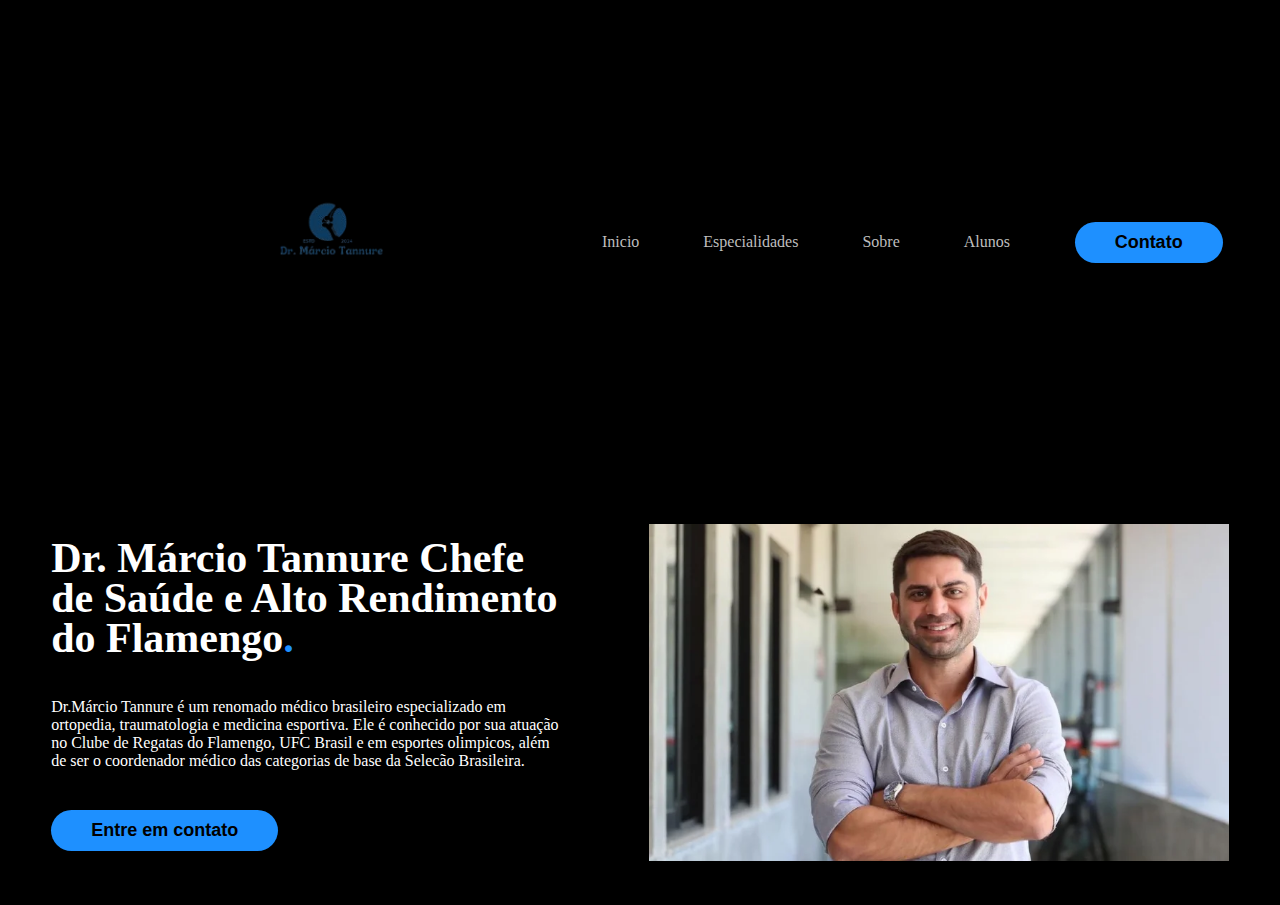
<file: Site-main/index.html>
<!DOCTYPE html>
<html lang="pt-BR">
<head>
    <meta charset="UTF-8">
    <meta name="viewport" content="width=device-width, initial-scale=1.0">
    <title>Dr. Márcio Tannure</title>
    <link rel="stylesheet" href="style.css">
    <link rel="stylesheet" href="https://cdn.jsdelivr.net/npm/bootstrap-icons@1.11.3/font/bootstrap-icons.min.css">
</head>
<body>

    <header>
        <div class="interface">
            <div class="logo">
                <a href="#">
                    <img src="image/Logo_Ortopedia_Simples_Azul__2_-removebg-preview.png" alt="" width="480px ">
                </a>
            </div>
               
            <nav class="menu-desktop">
                <ul>
                    <li><a href="#">Inicio</a></li>
                    <li><a href="Especialidades.html">Especialidades</a></li>
                    <li><a href="Sobre.html">Sobre</a></li>
                    <li><a href="sobrenos.html">Alunos</a></li>
                </ul>
            </nav>

            <div class="btn-contato">
                <a href="Contato.html">
                    <button>Contato</button>
                </a>
            </div><!--btn-contato-->
        </div><!--interface-->
    </header>

    <main>
        <section class="topo-do-site">
            <div class="interface">
                <div class="flex">
                    <div class="txt-topo-site">
                        <h1>Dr. Márcio Tannure Chefe de Saúde e Alto Rendimento do Flamengo<span>.</span></h1>
                        <p>Dr.Márcio Tannure é um renomado médico brasileiro especializado em ortopedia, traumatologia e medicina esportiva. Ele é conhecido por sua atuação no Clube de Regatas do Flamengo, UFC Brasil e em esportes olimpicos, além de ser o coordenador médico das categorias de base da Selecão Brasileira.</p>
                        <div class="btn-contato">
                            <a href="Contato.html">
                                <button>Entre em contato</button>
                            </a>
                        </div>
                    </div><!--txt-topo-site-->

                    <div class="img-topo-site">
                        <img src="image/Márcio-Tannure.webp" alt="" width="580px">

                    </div><!--img-topo-site-->
                </div><!--flex-->
            </div><!--interface-->
        </section><!--img-topo-site-->

</head>
</body>
</file>
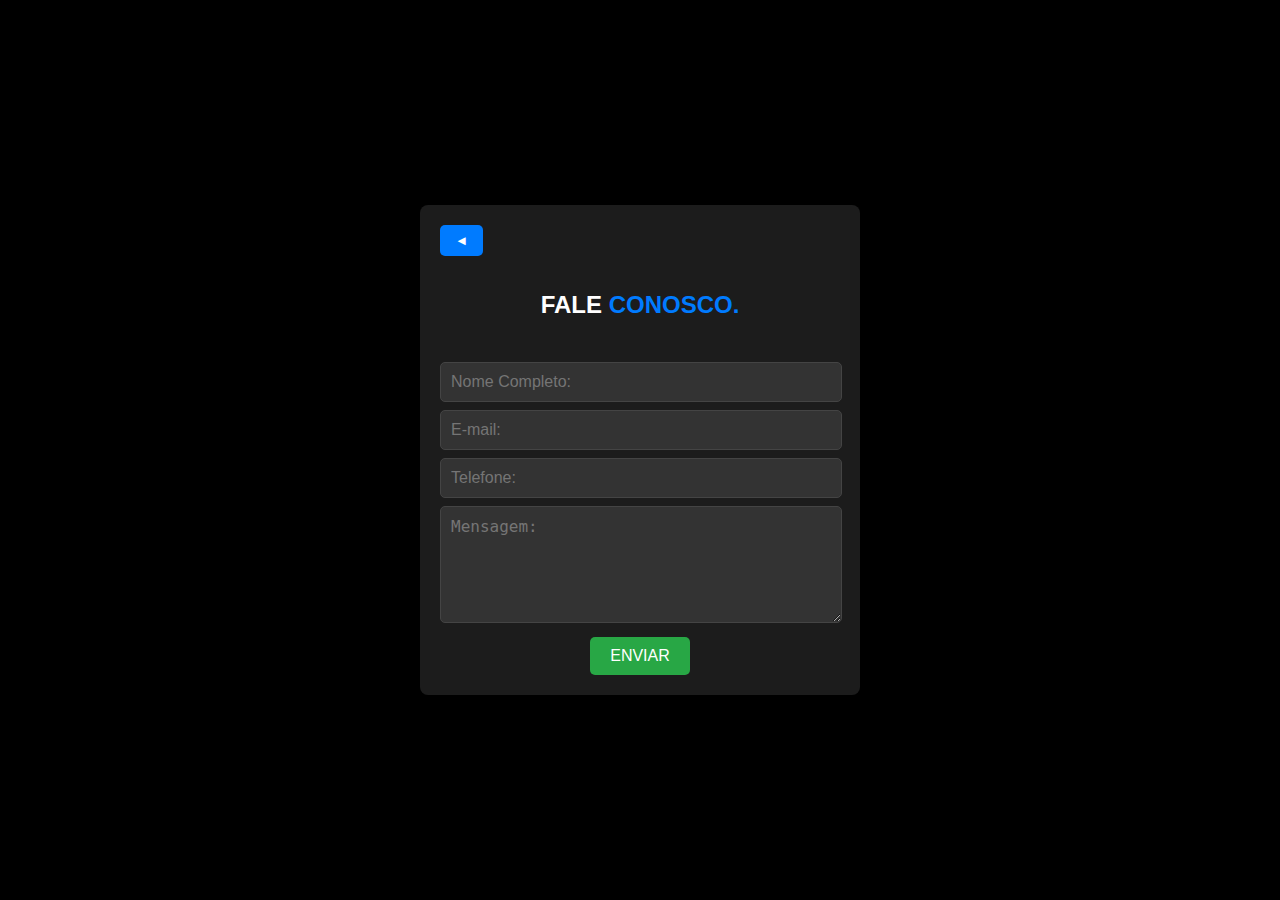
<file: Site-main/Contato.html>
<!DOCTYPE html>
<html lang="pt-BR">
<head>
    <meta charset="UTF-8">
    <meta name="viewport" content="width=device-width, initial-scale=1.0">
    <title>Contato</title>
    <link rel="stylesheet" href="stylecontato.css">
    
</head>
<body> 
    <section class="formulario">
        <div class="link-voltar">
            <a href="index.html"><button>◄</button></a>
        </div>
        <div class="interface">
            <h2 class="titulo">FALE <span>CONOSCO.</span></h2>
    
            <form id="contactForm">
                <input type="text" id="name" placeholder="Nome Completo:" required>
                <input type="email" id="email" placeholder="E-mail:" required>
                <input type="tel" id="phone" placeholder="Telefone:" required>
                <textarea id="message" placeholder="Mensagem:" rows="5" required></textarea>
                <div class="btn-enviar">
                    <button type="button" onclick="sendToWhatsApp()">ENVIAR</button>
                </div>
            </form>
        </div>
    </section>
    <script src="./script.js"></script>
</body>
</html>
</file>
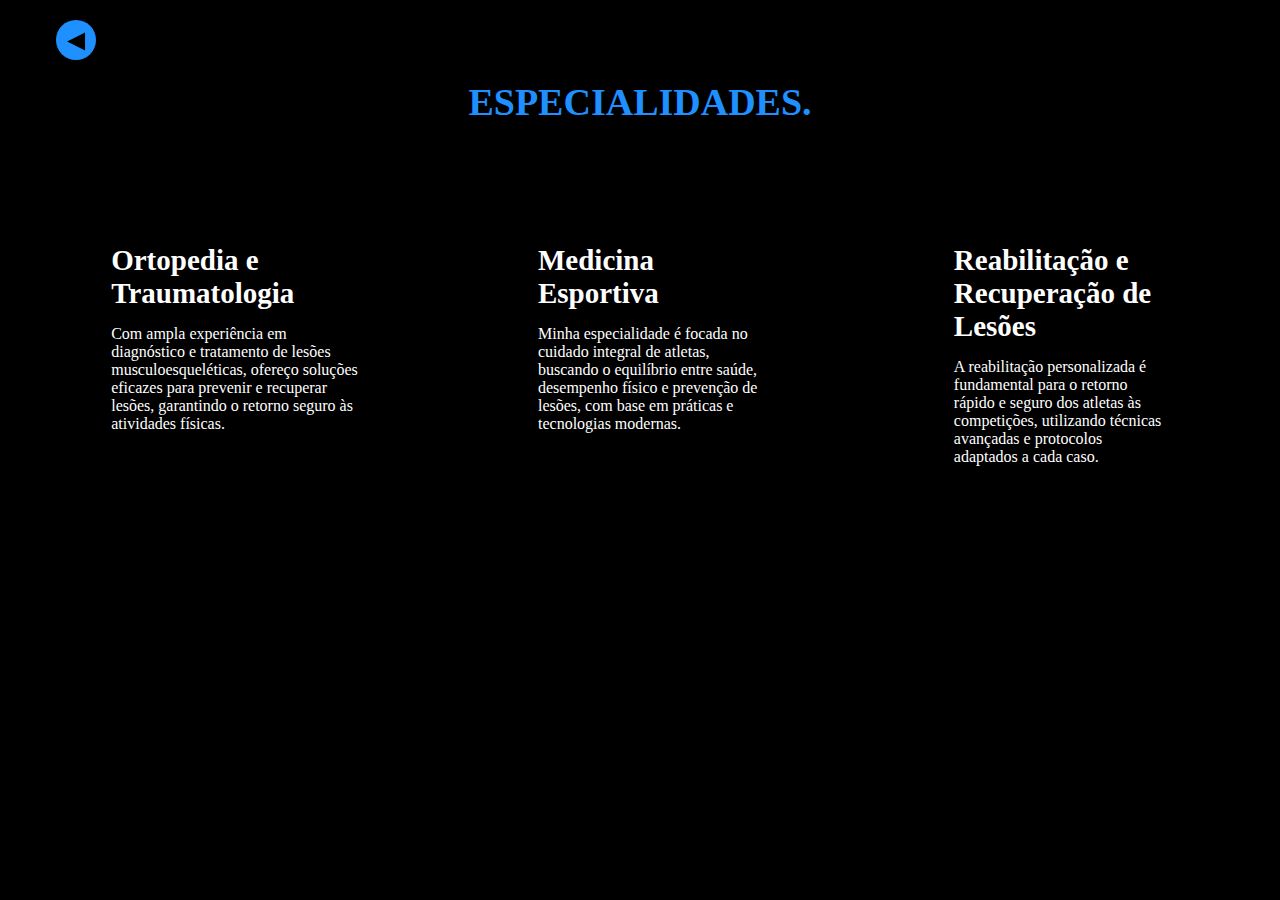
<file: Site-main/Especialidades.html>
<!DOCTYPE html>
<html lang="pt-BR">
<head>
    <meta charset="UTF-8">
    <meta name="viewport" content="width=device-width, initial-scale=1.0">
    <link rel="stylesheet" href="style.css">
    <title>Especialidades</title>
</head>
<body>

    <section class="especialidades">
        <div class="link-voltar">
            <a href="index.html"><button>◄</button></a> 
        </div>
        <div class="interface">
            <h2 class="titulo">ESPECIALIDADES.</h2> 
              <div class="flex">
                <div class="especialidades-box">
                    <i class="bi bi-code-square"></i>
                    <h3>Ortopedia e Traumatologia</h3>
                    <p>Com ampla experiência em diagnóstico e tratamento de lesões musculoesqueléticas, ofereço soluções eficazes para prevenir e recuperar lesões, garantindo o retorno seguro às atividades físicas.</p>
                </div><!--especialidades-box-->

                <div class="especialidades-box">
                    <i class="bi bi-cart2"></i>
                    <h3>Medicina Esportiva</h3>
                    <p>Minha especialidade é focada no cuidado integral de atletas, buscando o equilíbrio entre saúde, desempenho físico e prevenção de lesões, com base em práticas e tecnologias modernas.</p>
                </div><!--especialidades-box-->

                <div class="especialidades-box">
                    <i class="bi bi-globe2"></i>
                    <h3>Reabilitação e Recuperação de Lesões</h3>
                    <p>A reabilitação personalizada é fundamental para o retorno rápido e seguro dos atletas às competições, utilizando técnicas avançadas e protocolos adaptados a cada caso.</p>
                
            </div>
        </div>
    </section>
</main>

</body>
</html>
</file>
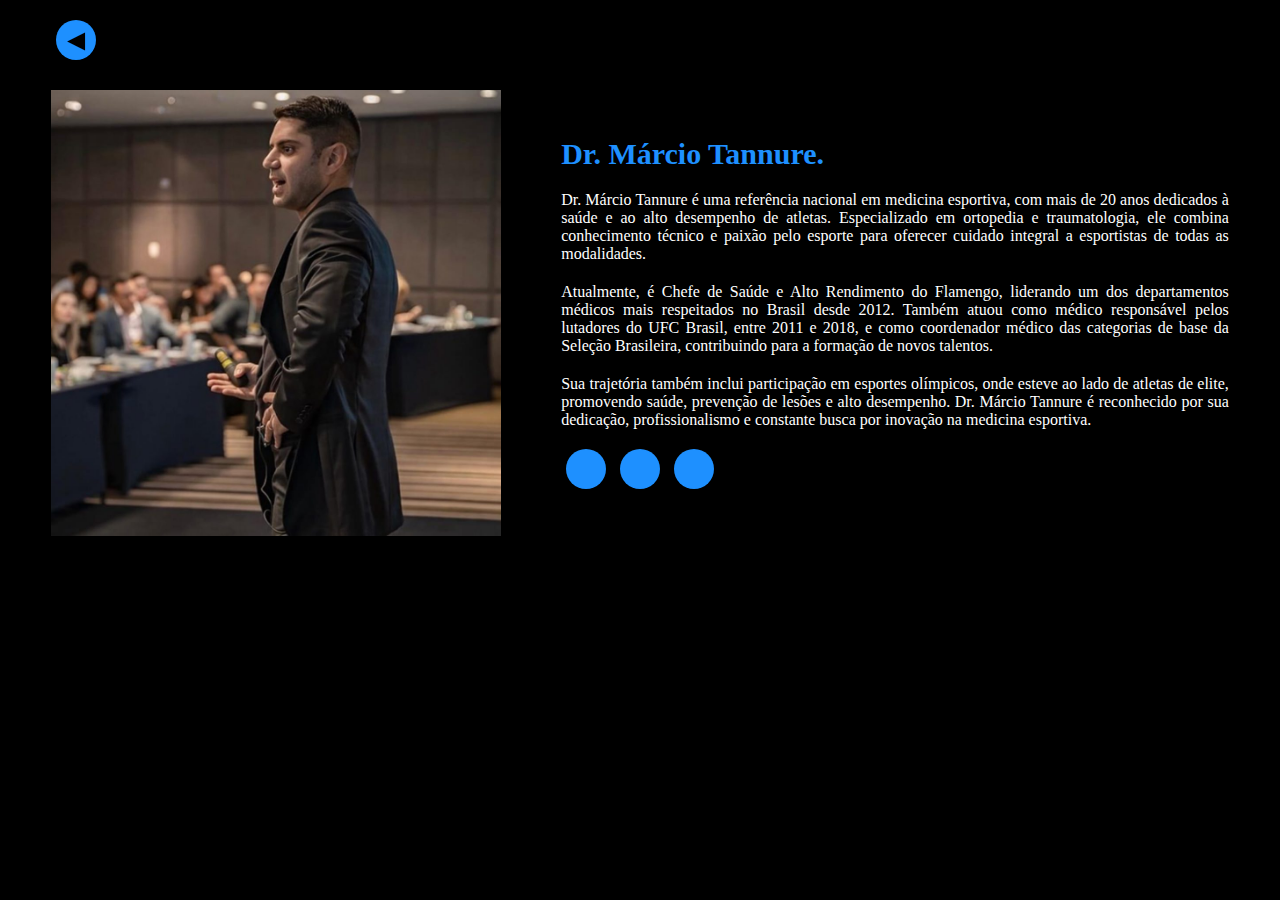
<file: Site-main/Sobre.html>
<!DOCTYPE html>
<html lang="pt-BR">
<head>
    <meta charset="UTF-8">
    <meta name="viewport" content="width=device-width, initial-scale=1.0">
    <link rel="stylesheet" href="style.css">
    <title>Sobre</title>
</head>
<body>
    <section class="sobre">
        <div class="link-voltar">
        <a href="index.html"><button>◄</button></a> 
    </div>
        <div class="interface">
            <div class="flex">
                <div class="img-sobre">
                    <img src="image/Tannure-3-1024x1016.jpg" alt="" width="450px">
                </div><!--img-sobre-->

                <div class="txt-sobre">
                    <h2>Dr. Márcio Tannure.</h2>
                    <p>Dr. Márcio Tannure é uma referência nacional em medicina esportiva, com mais de 20 anos dedicados à saúde e ao alto desempenho de atletas. Especializado em ortopedia e traumatologia, ele combina conhecimento técnico e paixão pelo esporte para oferecer cuidado integral a esportistas de todas as modalidades.</p>
                    <p>Atualmente, é Chefe de Saúde e Alto Rendimento do Flamengo, liderando um dos departamentos médicos mais respeitados no Brasil desde 2012. Também atuou como médico responsável pelos lutadores do UFC Brasil, entre 2011 e 2018, e como coordenador médico das categorias de base da Seleção Brasileira, contribuindo para a formação de novos talentos.</p>
                    <p>Sua trajetória também inclui participação em esportes olímpicos, onde esteve ao lado de atletas de elite, promovendo saúde, prevenção de lesões e alto desempenho. Dr. Márcio Tannure é reconhecido por sua dedicação, profissionalismo e constante busca por inovação na medicina esportiva.</p>
                     <div class="btn-social">
                        <a href="#"><button><i class="bi bi-instagram"></i></button></a>
                        <a href="#"><button><i class="bi bi-youtube"></i></button></a>
                        <a href="#"><button><i class="bi bi-linkedin"></i></button></a>
                   
                     </div><!--btn-social-->             
                </div><!--txt-sobre-->
            </div><!--flex-->
        </div><!--interface-->
    </section><!--sobre-->
</main>

</body>
</html>
</file>
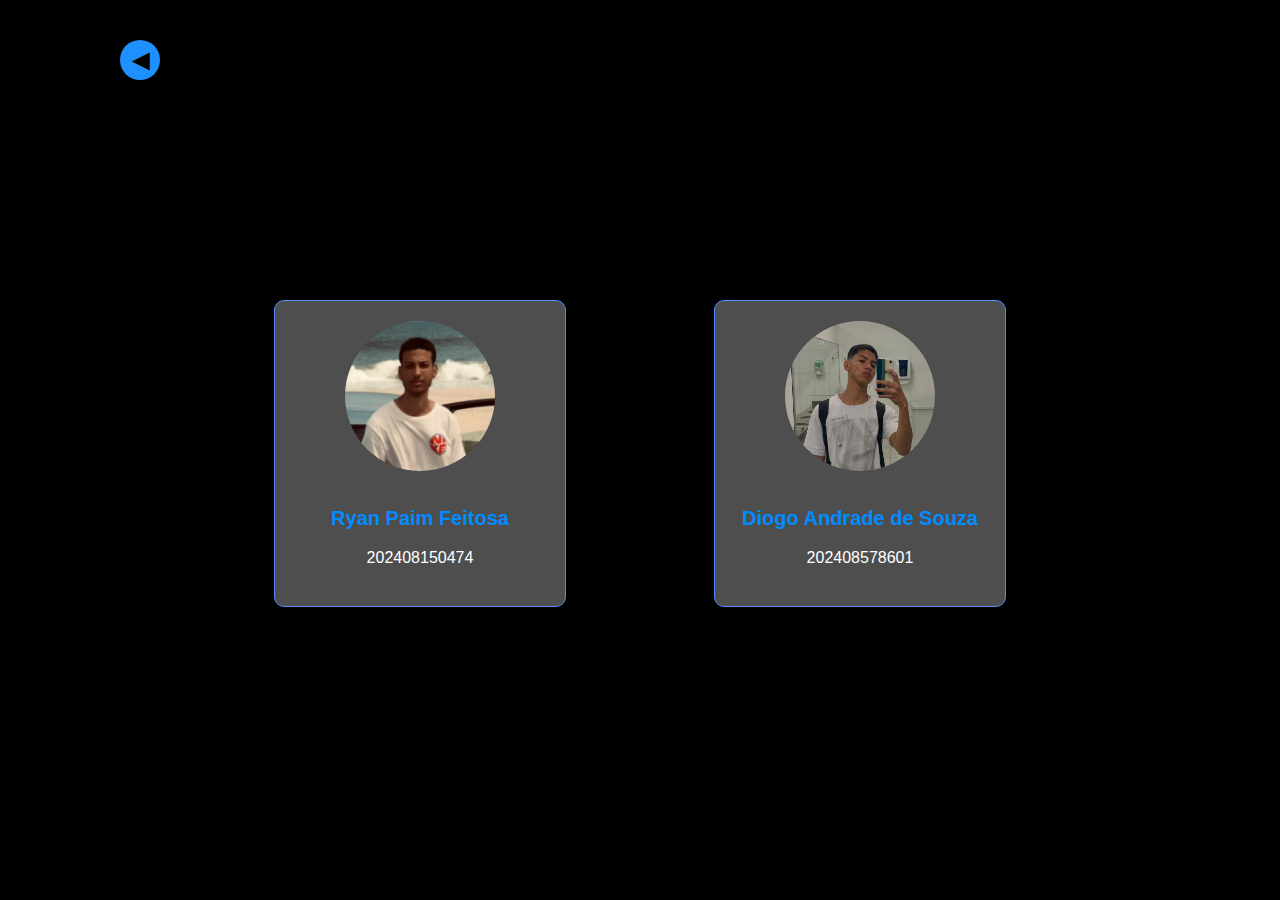
<file: Site-main/sobrenos.html>
<!DOCTYPE html>
<html lang="pt-br">
<head>
    <meta charset="UTF-8">
    <meta name="viewport" content="width=device-width, initial-scale=1.0">
    <link rel="stylesheet" href="stylessobre.css">
    <title>Sobre nós</title>
</head>
<div class="link-voltar">
    <a href="index.html"><button>◄</button></a> 
</div>
<body class="sobrebo">
    <section class="about-section">
        <div class="student">
            <img class="pesicon" src="./image/Ryan.png" alt="Foto de Aluno 5">
            <h2>Ryan Paim Feitosa</h2>
            <p>202408150474</p>
        </div>
        <div class="student">
            <img class="pesicon" src="./image/diogo.png" alt="Foto de Aluno 5">
            <h2>Diogo Andrade de Souza</h2>
            <p>202408578601</p>
        </div>
    </section>

    </section>
    </footer>

</body>
</html>
</file>
<file: Site-main/style.css>
/* estilo geral */
*{
    margin: 0;
    padding: 0%;
    box-sizing:  border-box;
}

body{
    background-color: #000;
    height: 100vh;
}

.interface{
    max-width: 1200px;
    margin: 0 auto;
}

.flex{
    display: flex;
}

button:hover, form .btn-enviar input:hover{
    box-shadow: 0px 0px 8px dodgerblue;
    transform: scale(1.05);
}


/* estilo cabeçalho */


header > .interface{
    display: flex;
    align-items: center;
    justify-content: space-around;
}

header > .logo{
    display: flex;

}
header a{
    color: #bebebe;
    text-decoration: none;
    display: inline-block;
    transition: .2s;
}

header a:hover{
    color: #fff;
    transform: scale(1.20);
}

header nav ul{
    list-style-type: none;
}

header nav ul li{
    display: inline-block;
    padding: 0 30px;
}

.btn-contato button{
     padding: 10px 40px;
     font-size: 18px;   
     font-weight: 600;
     background-color: dodgerblue;
     border: 0;
     border-radius: 30px;
     cursor: pointer;
     transition: .2s;
}

h2.titulo{
    color: dodgerblue;
    font-size: 38px;
    text-align: center;
}


/* ESTILO TOPO DO SITE */

.especialidades .link-voltar button{ 
    width: 40px;
    height: 40px;
    border-radius: 50%;
    border: none;
    background-color: dodgerblue;
    font-size: 30px;
    cursor: pointer;
    margin: 0 5px;
    transition: .2s;
    position: fixed;
    top: 20px;

}

section.topo-do-site{
    padding: 40px 4%;
}

section.topo-do-site .flex{
        align-items: center;
        justify-content: center;
        gap: 90px;
}

.topo-do-site h1{
    color: #fff;
    font-size: 42px;
    line-height: 40px;
}

.topo-do-site .txt-topo-site h1 span{
    color: dodgerblue;
}

.topo-do-site .txt-topo-site p{
    color: #fff;
    margin: 40px 0;
}

section.especialidades{
    padding: 80px 4%;
}

section.especialidades .flex{
    gap: 60px;
}


.especialidades .especialidades-box{
    color: #fff;
    padding: 60px;
    border-radius: 20px;
    margin-top: 45px;
    transition: .2s;
}

.especialidades .especialidades-box:hover{
    transform: scale(1.05);
    box-shadow: 0 0 20px #ffffff62;
}

.especialidades .especialidades-box i{
    font-size: 60px;
    color: dodgerblue;
}

.especialidades .especialidades-box h3{
    font-size: 29px;
    margin: 15px 0;
}

.sobre .link-voltar button{ 
    width: 40px;
    height: 40px;
    border-radius: 50%;
    border: none;
    background-color: dodgerblue;
    font-size: 30px;
    cursor: pointer;
    margin: 0 5px;
    transition: .2s;
    position: fixed;
    top: 20px;

}


section.sobre{
    padding: 90px 4%;
}

section.sobre .flex{
    align-items: center;
    gap: 60px;
}

.sobre .txt-sobre{
    color: #fff;
}

.sobre .txt-sobre h2{
    font-size: 30px;
    margin-bottom: 20px;
    color: dodgerblue;
}

.sobre .txt-sobre p{
    margin: 20px 0;
    text-align: justify;
}


.sobre .txt-sobre .btn-social button{
    width: 40px;
    height: 40px;
    border-radius: 50%;
    border: none;
    background-color: dodgerblue;
    font-size: 30px;
    cursor: pointer;
    margin: 0 5px;
    transition: .2s;
}

/*estilo do formulario de contato*/
section.formulario{
    padding: 80px 4%;
}

form{
    max-width: 500px;
    margin: 0 auto;
    display: flex;
    justify-content: center;
    flex-direction: column;
    gap: 10px;
    margin-top: 40px;
}

form input, form textarea{
    width: 100%;
    background-color: #414040;
    border: 0;
    outline: 0;
    padding: 20px 15px;
    border-radius: 15px;
    color: #fff;
    font-size: 18px;
}

form textarea{
    resize: none;
}

form .btn-enviar{
    margin-top: 20px;
    text-align: center;
}

form .btn-enviar input{
    width: 120px;
    background-color: dodgerblue;
    color: #000;
    font-weight: 600;
    cursor: pointer;
    transition: .2s;
}

/*estilo projeto*/

.Projetos .link-voltar button{ 
    width: 40px;
    height: 40px;
    border-radius: 50%;
    border: none;
    background-color: dodgerblue;
    font-size: 30px;
    cursor: pointer;
    margin: 0 5px;
    transition: .2s;
    position: fixed;
    top: 20px;

}

.Projetos .link-voltar button{ 

    width: 40px;
    height: 40px;
    border-radius: 50%;
    border: none;
    background-color: dodgerblue;
    font-size: 30px;
    cursor: pointer;
    margin: 0 5px;
    transition: .2s;
    position: fixed;
    top: 20px;
}

section.Projetos{
    padding: 80px 4%;
    
}

section.Projetos .flex{
    align-items: center;
    justify-content: center;
    gap: 90px;
    margin-top: 60px;
    padding: 20px 35px;
    text-align: center;
}

.img-port{
    width: 300px;
    height: 400px;
    background-color: rgb(73, 73, 73);
    border-radius: 20px;
    display: flex;
    align-items: end;
    justify-content: center;
    background-size: 320px;
    font-size: 18px;
    font-weight: 700;
    color: rgb(0, 0, 0);
    
}
</file>
<file: Site-main/stylecontato.css>
body {
    font-family: Arial, sans-serif;
    margin: 0;
    padding: 0;
    display: flex;
    justify-content: center;
    align-items: center;
    min-height: 100vh;
    background-color: #000; /* Fundo preto */
    color: #fff; /* Texto branco */
}

.formulario {
    background: #1c1c1c; /* Fundo cinza escuro para contraste */
    border-radius: 8px;
    box-shadow: 0 4px 8px rgba(0, 0, 0, 0.5);
    padding: 20px;
    max-width: 400px;
    width: 100%;
}

.interface {
    display: flex;
    flex-direction: column;
    gap: 15px;
}

.interface input,
.interface textarea {
    width: 380px; 
    padding: 10px;
    border: 1px solid #444;
    border-radius: 5px;
    font-size: 16px;
    margin-top: 8px;
    background-color: #333;
    color: #fff; /* Texto branco */
}

.interface input:focus,
.interface textarea:focus {
    border-color: #007bff;
    outline: none;
}

.btn-enviar {
    text-align: center;
    margin-top: 10px;
}

.btn-enviar button {
    background-color: #28a745;
    color: white;
    border: none;
    padding: 10px 20px;
    border-radius: 5px;
    font-size: 16px;
    cursor: pointer;
}

.btn-enviar button:hover {
    background-color: #218838;
}

.link-voltar {
    margin-bottom: 15px;
}

.link-voltar button {
    background-color: #007bff;
    color: white;
    border: none;
    padding: 8px 15px;
    border-radius: 5px;
    cursor: pointer;
}

.link-voltar button:hover {
    background-color: #0056b3;
}

.titulo {
    text-align: center;
    font-size: 24px;
    color: #fff;
}

.titulo span {
    color: #007bff;
}
</file>
<file: Site-main/stylessobre.css>
/* Define a aparência geral do corpo da página */
body {
    font-family: Arial, sans-serif; /* Fonte padrão */
    margin: 0; /* Remove margens padrão */
    padding: 0; /* Remove padding padrão */
    font-family: "Helvetica Neue", Helvetica, Arial, sans-serif; /* Alternativa de fonte */
}
.link-voltar button{ 
    width: 40px;
    height: 40px;
    border-radius: 50%;
    border: none;
    background-color: dodgerblue;
    font-size: 30px;
    cursor: pointer;
    margin: 0 5px;
    transition: .2s;
    margin-top: 40px;
    margin-left: 120px;
    position: static;

}
.about-section {
    display: flex;
    flex-wrap: wrap;
    justify-content: space-around;
    margin: 200px;
    
}
.sobrebo{
    margin: 0;
    padding: 0;
}
.student {
    background-color: rgb(78, 78, 78);
    border: 1px solid #508dff;
    border-radius: 10px;
    padding: 20px;
    width: 250px;
    margin: 20px;
    text-align: center;
    box-shadow: 0 4px 8px rgba(0, 0, 0, 0.1);
}

.student img {
    border-radius: 50%;
    margin-bottom: 15px;
}

.student h2 {
    color: #008cff;
    font-size: 20px;
    margin-bottom: 10px;
}

.student p {
    font-size: 16px;
    line-height: 1.5;
    color: #ffffff;
}

body {
    background-color: rgb(0, 0, 0); /* Fundo branco */
    background-image: linear-gradient(rgba(0, 0, 0, 0.1), rgba(0, 0, 0, 0.1)); /* Máscara leve preta */
    background-size: cover;
    background-attachment: fixed;
    margin: 0;
    padding: 0;
}
/* Estilo do ícone de usuário */
.icone-usuario {
    width: 32px; /* Tamanho do ícone */
    height: 32px;
    border-radius: 50%; /* Deixa o ícone circular */
    cursor: pointer; /* Cursor de botão ao passar o mouse */
    background-color: white; /* Fundo do ícone */
    padding: 4px; /* Espaçamento interno para o ícone */
    margin-top: 5px;
    margin-left: 15px;;
}

.icone-usuario:hover {
    border-color: #0056b3; /* Cor da borda no hover */
}
.pesicon{
    width: 150px;
    height: 150px;
}
</file>
